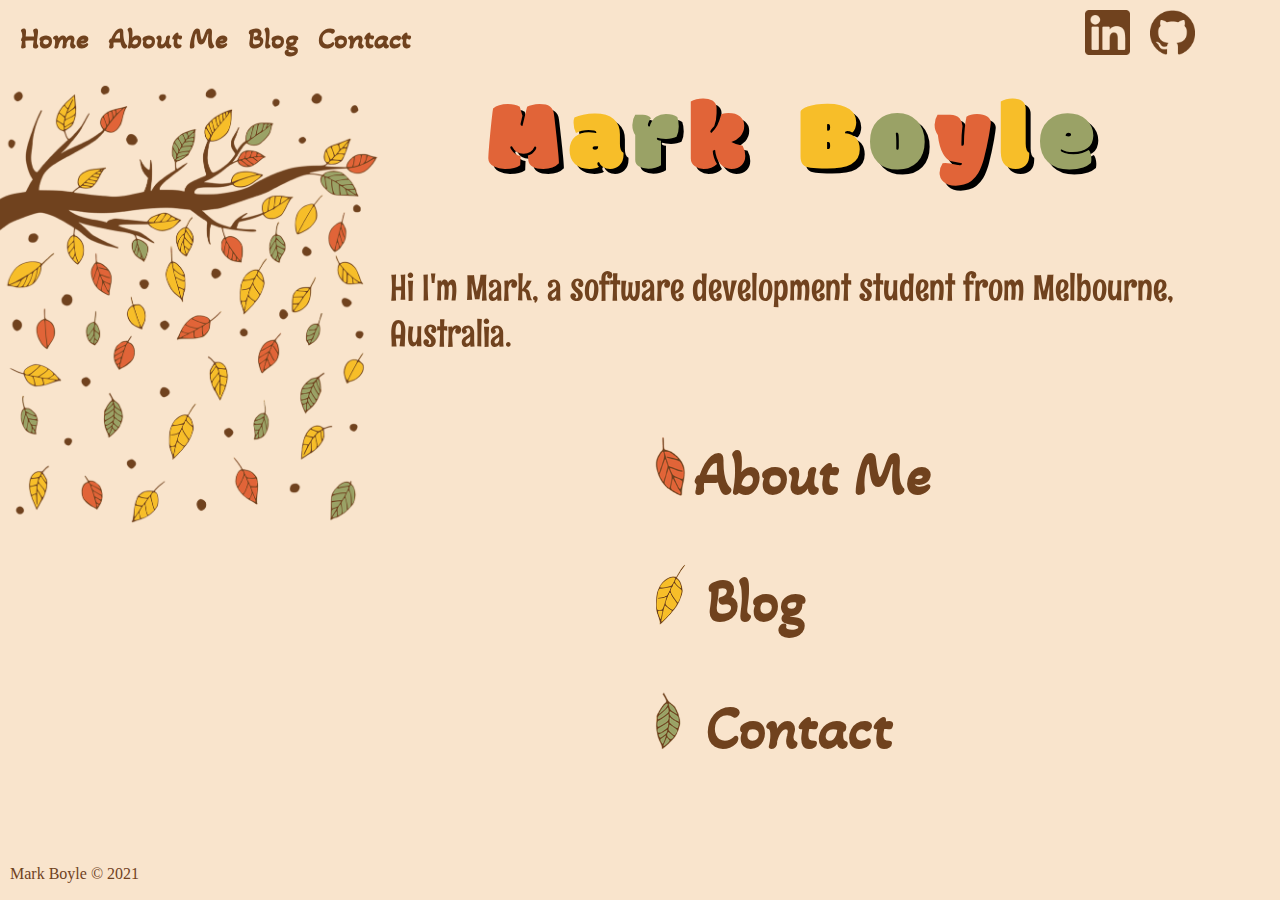
<file: index.html>
<!DOCTYPE html>
<html lang="en">
<head>
    <meta charset="UTF-8">
    <meta http-equiv="X-UA-Compatible" content="IE=edge">
    <meta name="viewport" content="width=device-width, initial-scale=1.0">
    <title>Mark Boyle</title>
    <link rel=icon href="images/red-leaf.png"> <!--Icon in tab bar-->
     <link rel="stylesheet" href="style.css">
     <link rel="preconnect" href="https://fonts.gstatic.com">
    <link href="https://fonts.googleapis.com/css2?family=Modak&display=swap" rel="stylesheet">
    <link href="https://fonts.googleapis.com/css2?family=Akaya+Kanadaka&family=Rum+Raisin&display=swap" rel="stylesheet">
</head>
<body>
    <nav class="nav-container">
        <!-- Navbar links in top-left corner -->
        <nav class="navbar">
            <a href="index.html" class="ripple-red">Home</a>
            <a href="about-me.html" class="ripple-yellow">About Me</a>
            <a href="blog.html" class="ripple-green">Blog</a>
            <a href="contact.html" class="ripple-red">Contact</a>
        </nav>
        <!-- Social links in the top-right corner -->
        <a href="https://www.linkedin.com/in/mark-boyle-82082860/" class="social-media-links" target="_blank"><img src="images/Linkedin-logo-brown.png" alt="LinkedIn" id="linkedin-logo"></a>
        <a href="https://github.com/Mark-Boyle" class="social-media-links" target="_blank"><img src="images/Github-logo-brown.png" alt="GitHub" id="github-logo"></a>
    </nav>
    <!-- Branch image on left-hand side -->
    <img src="images/branch-image.png" alt="Branch-with-leaves-falling" class="branch-image">
        <div class="heading-and-text">
            <!--Main Heading-->
            <header class="heading">
                <div class="first-name">
                    <p class="red">M</p>
                    <p class="yellow">a</p>
                    <p class="green">r</p>
                    <p class="red" id="space">k</p>
                </div>
                <div class="last-name">
                    <p class="yellow">B</p>
                    <p class="green">o</p>
                    <p class="red">y</p>
                    <p class="yellow">l</p>
                    <p class="green">e</p>
                </div>
            </header>
            <!-- Text under main heading -->
            <p id="intro-text">Hi I'm Mark, a software development student from Melbourne, Australia.</p>
            <div class="links-container">
                <!-- Links in the middle of the page -->
                <a href="about-me.html" class="ripple-red"><img src="images/red-leaf.png" alt="Red Leaf" class="leaf">About Me</a>
                <a href="blog.html" class="ripple-yellow"> <img src="images/yellow-leaf.png" alt="Yellow Leaf" class="leaf"> Blog</a>
                <a href="contact.html" class="ripple-green"> <img src="images/green-leaf.png" alt="Green Leaf" class="leaf"> Contact</a>
            </div>
        </div>
<footer>Mark Boyle &copy 2021</footer>
</body>
</html>
</file>
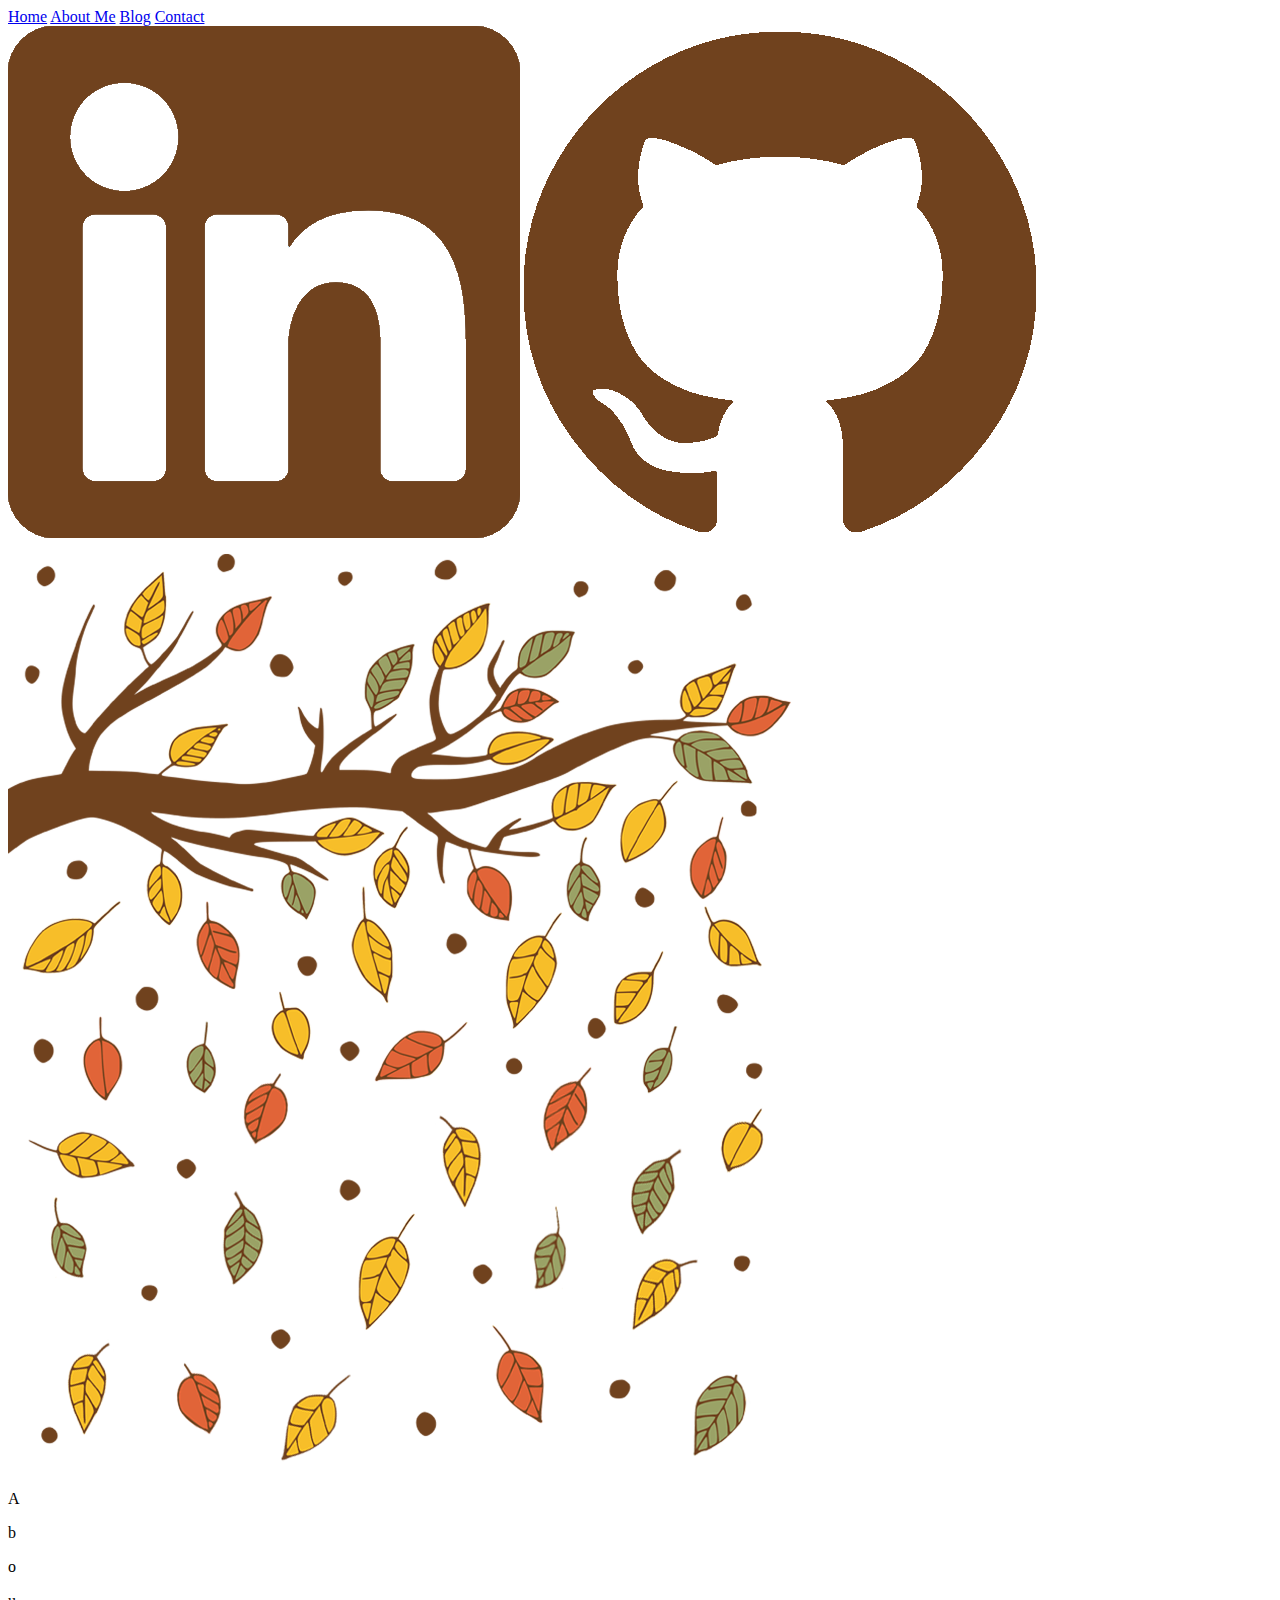
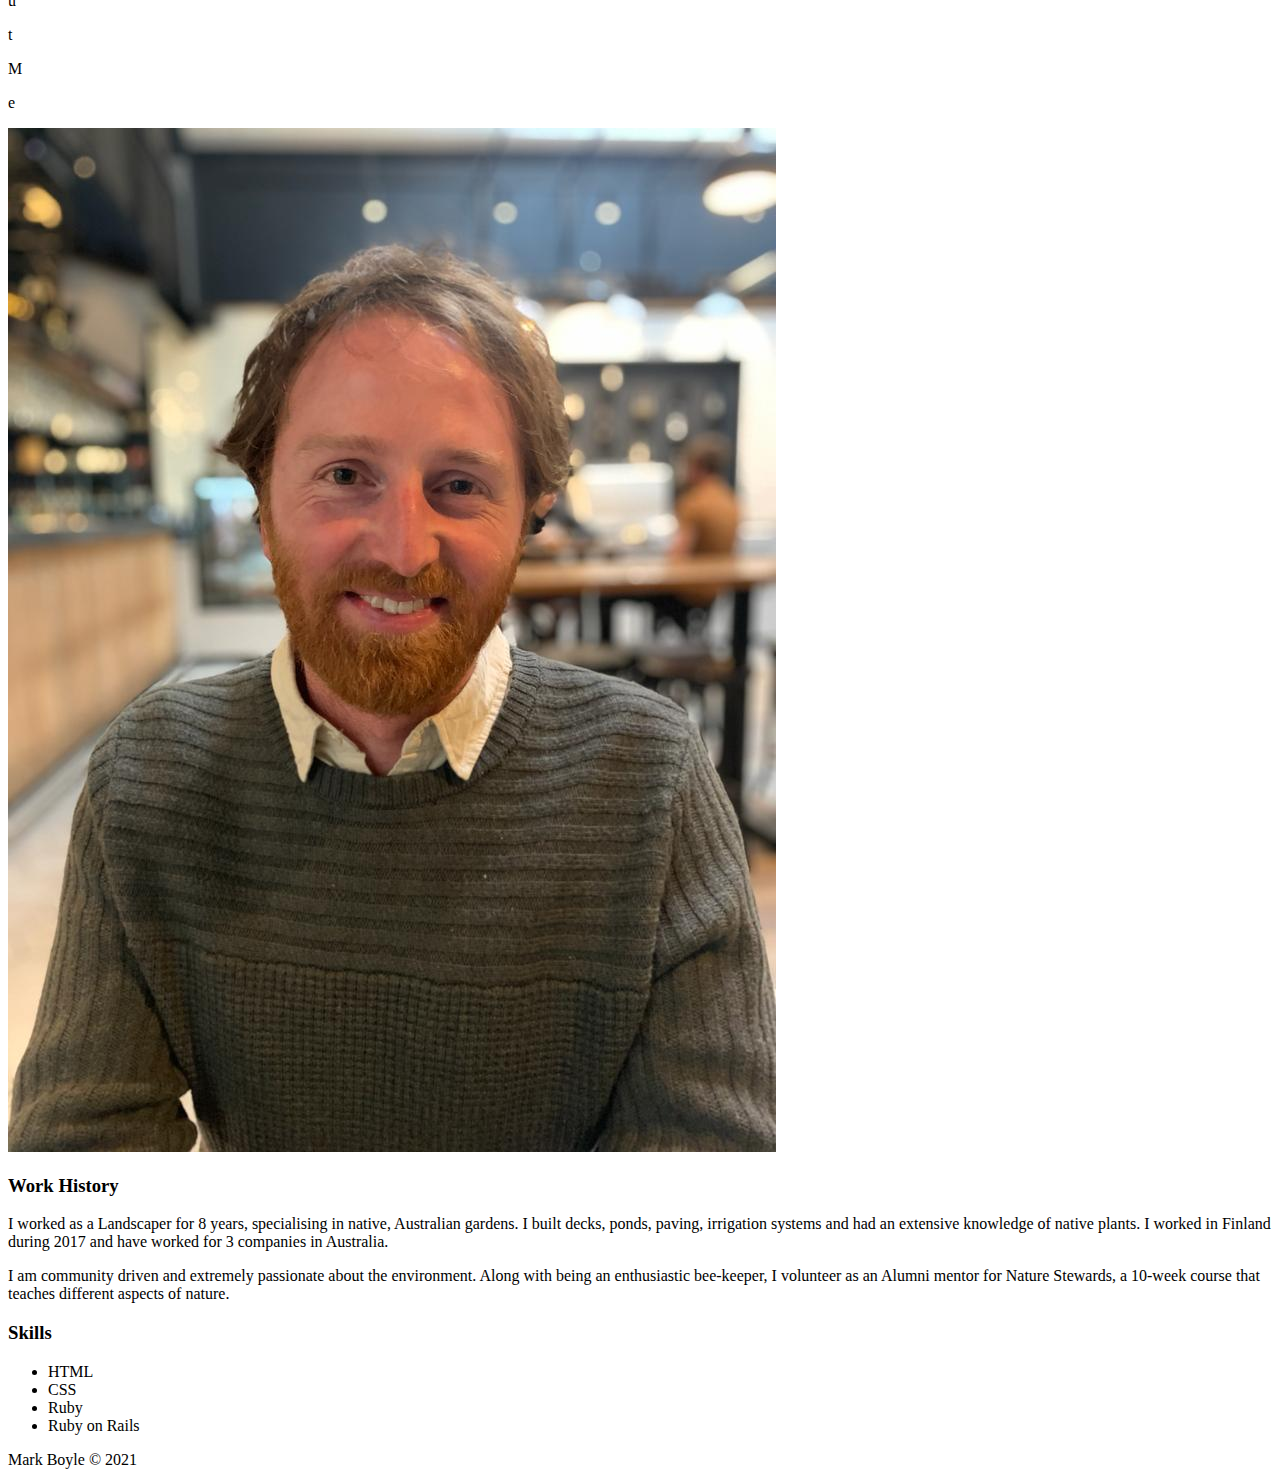
<file: about-me.html>
<!DOCTYPE html>
<html lang="en">
<head>
    <meta charset="UTF-8">
    <meta http-equiv="X-UA-Compatible" content="IE=edge">
    <meta name="viewport" content="width=device-width, initial-scale=1.0">
    <title>About Me</title>
    <link rel=icon href="images/red-leaf.png"> <!--Icon in tab bar-->
    <link rel="stylesheet" href="style.css" integrity="sha512-7iDAYh90Qvb7BenMVRng4DLGTrCLRXEXZnPcMLKpql9qXI47qsN89zL/bzhWSelp2gjVqZSySu/HXwApul54xA== sha384-g4984sJFSACvPwp5FOz3aeghkCXjxh33mpOUuyXFBNKhARrx/zIftWnLfI9Xbp7B">
    <link rel="preconnect" href="https://fonts.gstatic.com">
    <link href="https://fonts.googleapis.com/css2?family=Modak&display=swap" rel="stylesheet">
    <link href="https://fonts.googleapis.com/css2?family=Akaya+Kanadaka&family=Rum+Raisin&display=swap" rel="stylesheet">
</head>
<body>
    <nav class="nav-container">
        <!-- Navbar links in top-left corner -->
        <nav class="navbar">
            <a href="index.html" class="ripple-red">Home</a>
            <a href="about-me.html" class="ripple-yellow">About Me</a>
            <a href="blog.html" class="ripple-green">Blog</a>
            <a href="contact.html" class="ripple-red">Contact</a>
        </nav>
        <!-- Social links in the top-right corner -->
        <a href="https://www.linkedin.com/in/mark-boyle-82082860/" class="social-media-links" target="_blank"><img src="images/Linkedin-logo-brown.png" alt="LinkedIn" id="linkedin-logo"></a>
        <a href="https://github.com/Mark-Boyle" class="social-media-links" target="_blank"><img src="images/Github-logo-brown.png" alt="GitHub" id="github-logo"></a>
    </nav>
    <!-- Branch image on left-hand side -->
    <img src="images/branch-image.png" alt="Branch-with-leaves-falling" class="branch-image">
    <div class="heading-and-text">
        <!--Main Heading-->
        <header class="heading" id="about-me-heading">   
            <div class="first-name">
                <p class="red">A</p>
                <p class="yellow">b</p>
                <p class="green">o</p>
                <p class="red">u</p>
                <p class="yellow" style="margin-right: 50px;">t</p>
            </div>
            <div class="last-name">
                <p class="green">M</p>
                <p class="red">e</p>
            </div>
        </header>
        <div class="img-and-resume-container">
            <img src="images/LinkedIn-Profile.jpg" alt="Profile Picture" id="profile-pic">  <!-- Profile Picture-->
            <!-- <a href="Mark_Boyle_Resume.pdf" class="ripple-red" id="resume-link" target="_blank"><img src="images/red-leaf.png" alt="Red Leaf" class="leaf" id="resume-link-leaf">Resume</a>   Resume Link -->
        </div>
        <!-- Content in main section of page -->
        <div class="aboutme-text-container">
            <article id="aboutme-text">
                <h3>Work History</h3>
                <p>I worked as a Landscaper for 8 years, specialising in native, Australian gardens. I built decks, ponds, paving, irrigation systems and had an extensive knowledge of native plants. I worked in Finland during 2017 and have worked for 3 companies in Australia.</p>
                <p>I am community driven and extremely passionate about the environment. Along with being an enthusiastic bee-keeper, I volunteer as an Alumni mentor for Nature Stewards, a 10-week course that teaches different aspects of nature. </p> 
            </article>
            <article id="skills">
                <h3>Skills</h3>
                <ul>
                    <li>HTML</li>
                    <li>CSS</li>
                    <li>Ruby</li>
                    <li>Ruby on Rails</li>
                </ul>
            </article>
        </div>
    </div>
    <footer>Mark Boyle &copy 2021</footer>
</body>
</html>
</file>
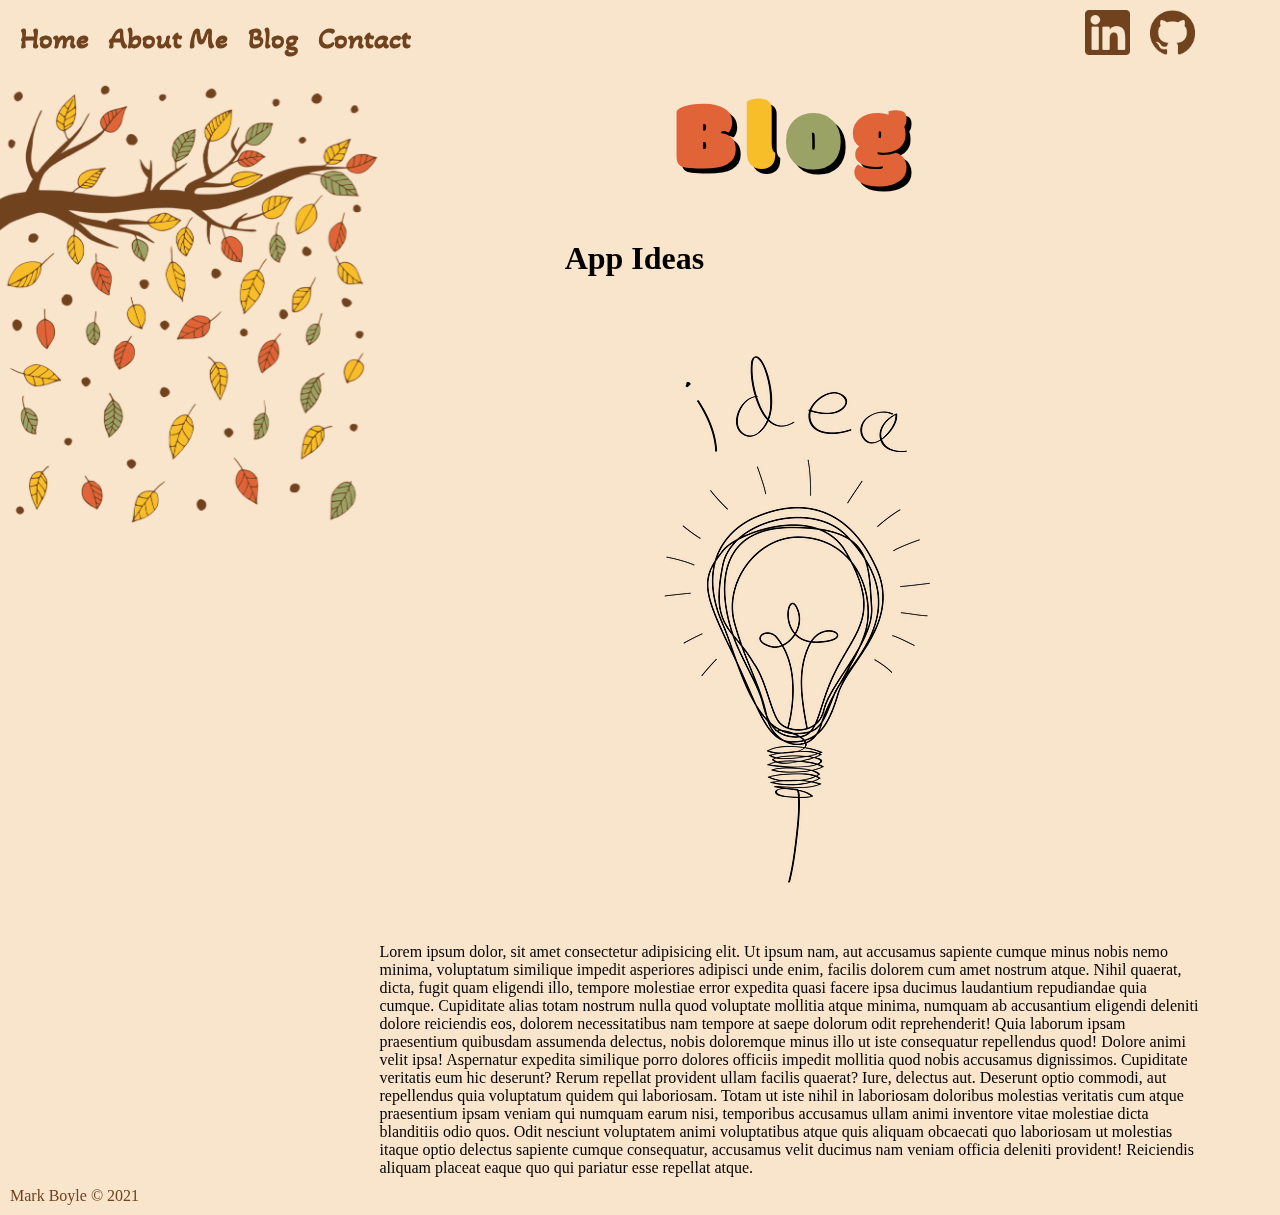
<file: app-ideas.html>
<!DOCTYPE html>
<html lang="en">
<head>
    <meta charset="UTF-8">
    <meta http-equiv="X-UA-Compatible" content="IE=edge">
    <meta name="viewport" content="width=device-width, initial-scale=1.0">
    <link rel="stylesheet" href="style.css">
    <link rel="preconnect" href="https://fonts.gstatic.com">
    <link href="https://fonts.googleapis.com/css2?family=Modak&display=swap" rel="stylesheet">
    <link href="https://fonts.googleapis.com/css2?family=Akaya+Kanadaka&family=Rum+Raisin&display=swap" rel="stylesheet">
    <title>Blog</title>
    <link rel=icon href="images/red-leaf.png"> <!--Icon in tab bar-->
</head>
<body>
    <nav class="nav-container">
        <!-- Navbar links in top-left corner -->
        <nav class="navbar">
            <a href="index.html" class="ripple-red">Home</a>
            <a href="about-me.html" class="ripple-yellow">About Me</a>
            <a href="blog.html" class="ripple-green">Blog</a>
            <a href="contact.html" class="ripple-red">Contact</a>
        </nav>
        <!-- Social links in the top-right corner -->
        <a href="https://www.linkedin.com/in/mark-boyle-82082860/" class="social-media-links" target="_blank"><img src="images/Linkedin-logo-brown.png" alt="LinkedIn" id="linkedin-logo"></a>
        <a href="https://github.com/Mark-Boyle" class="social-media-links" target="_blank"><img src="images/Github-logo-brown.png" alt="GitHub" id="github-logo"></a>
    </nav>
    <!-- Branch image on left-hand side -->
    <img src="images/branch-image.png" alt="Branch-with-leaves-falling" class="branch-image">
    <div class="heading-and-text">
        <!--Main Heading-->
        <header class="heading">
            <p class="red">B</p>
            <p class="yellow">l</p>
            <p class="green">o</p>
            <p class="red">g</p>
        </header>
        <!-- Blog Post -->
        <div class="blog-post-heading-container">
            <h1 class="blog-post-heading">App Ideas</h1>
            <img src="images/light-bulb-idea.png" alt="Light Bulb Image" class="blog-post-image">
        </div>
        <article class="blog-post-text">Lorem ipsum dolor, sit amet consectetur adipisicing elit. Ut ipsum nam, aut accusamus sapiente cumque minus nobis nemo minima, voluptatum similique impedit asperiores adipisci unde enim, facilis dolorem cum amet nostrum atque. Nihil quaerat, dicta, fugit quam eligendi illo, tempore molestiae error expedita quasi facere ipsa ducimus laudantium repudiandae quia cumque. Cupiditate alias totam nostrum nulla quod voluptate mollitia atque minima, numquam ab accusantium eligendi deleniti dolore reiciendis eos, dolorem necessitatibus nam tempore at saepe dolorum odit reprehenderit! Quia laborum ipsam praesentium quibusdam assumenda delectus, nobis doloremque minus illo ut iste consequatur repellendus quod! Dolore animi velit ipsa! Aspernatur expedita similique porro dolores officiis impedit mollitia quod nobis accusamus dignissimos. Cupiditate veritatis eum hic deserunt? Rerum repellat provident ullam facilis quaerat? Iure, delectus aut. Deserunt optio commodi, aut repellendus quia voluptatum quidem qui laboriosam. Totam ut iste nihil in laboriosam doloribus molestias veritatis cum atque praesentium ipsam veniam qui numquam earum nisi, temporibus accusamus ullam animi inventore vitae molestiae dicta blanditiis odio quos. Odit nesciunt voluptatem animi voluptatibus atque quis aliquam obcaecati quo laboriosam ut molestias itaque optio delectus sapiente cumque consequatur, accusamus velit ducimus nam veniam officia deleniti provident! Reiciendis aliquam placeat eaque quo qui pariatur esse repellat atque.</article>
    </div>
    <footer>Mark Boyle &copy 2021</footer>
</body>
</html>
</file>
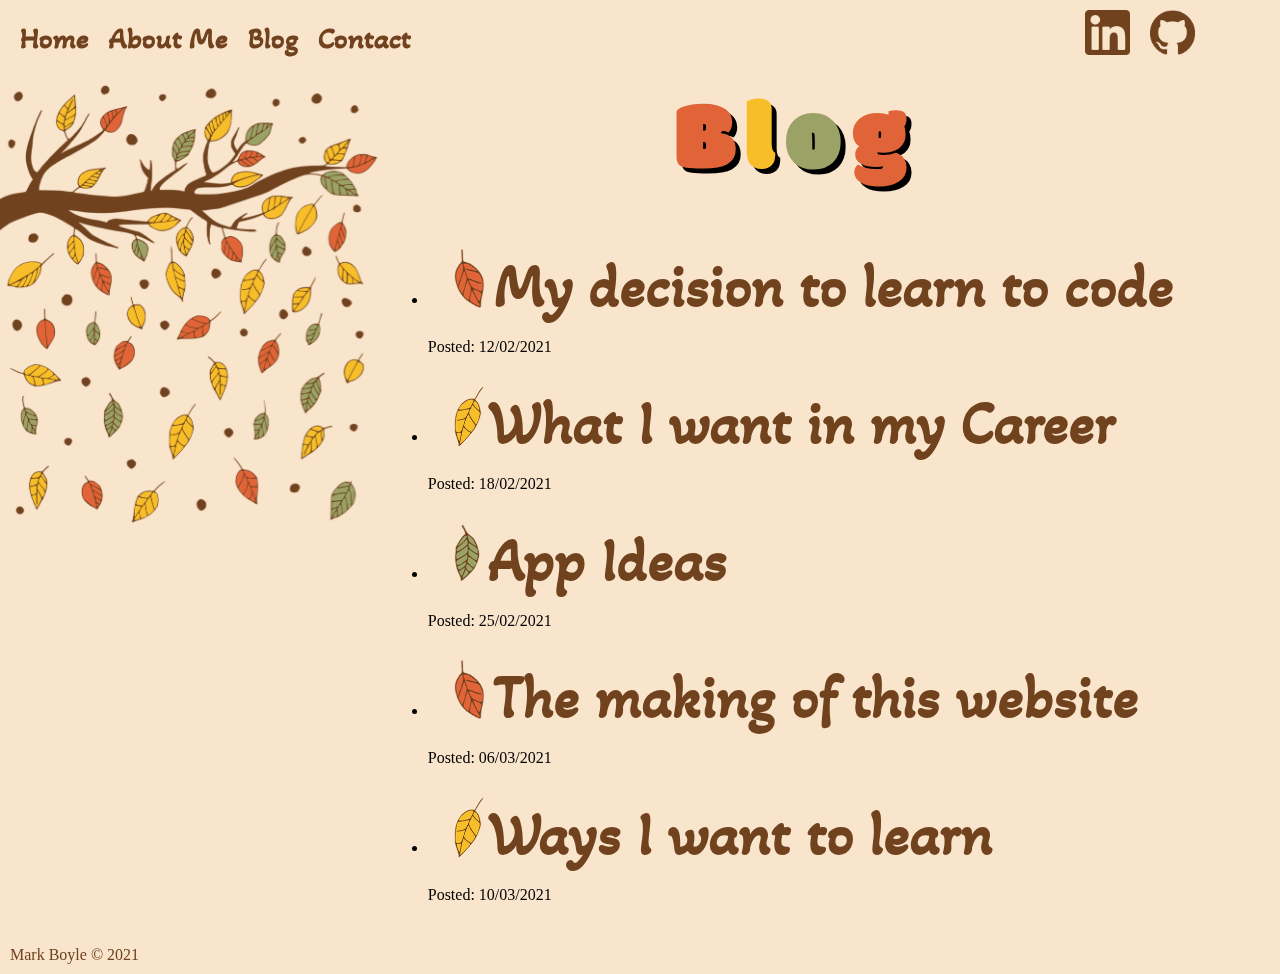
<file: blog.html>
<!DOCTYPE html>
<html lang="en">
<head>
    <meta charset="UTF-8">
    <meta http-equiv="X-UA-Compatible" content="IE=edge">
    <meta name="viewport" content="width=device-width, initial-scale=1.0">
    <title>Blog</title>
    <link rel=icon href="images/red-leaf.png"> <!--Icon in tab bar-->
    <link rel="stylesheet" href="style.css">
    <link rel="preconnect" href="https://fonts.gstatic.com">
    <link href="https://fonts.googleapis.com/css2?family=Modak&display=swap" rel="stylesheet">
    <link href="https://fonts.googleapis.com/css2?family=Akaya+Kanadaka&family=Rum+Raisin&display=swap" rel="stylesheet">
</head>
<body>
    <nav class="nav-container">
        <!-- Navbar links in top-left corner -->
        <nav class="navbar">
            <a href="index.html" class="ripple-red">Home</a>
            <a href="about-me.html" class="ripple-yellow">About Me</a>
            <a href="blog.html" class="ripple-green">Blog</a>
            <a href="contact.html" class="ripple-red">Contact</a>
        </nav>
        <!-- Social links in the top-right corner -->
        <a href="https://www.linkedin.com/in/mark-boyle-82082860/" class="social-media-links" target="_blank"><img src="images/Linkedin-logo-brown.png" alt="LinkedIn" id="linkedin-logo"></a>
        <a href="https://github.com/Mark-Boyle" class="social-media-links" target="_blank"><img src="images/Github-logo-brown.png" alt="GitHub" id="github-logo"></a>
    </nav>
    <!-- Branch image on left-hand side -->
    <img src="images/branch-image.png" alt="Branch-with-leaves-falling" class="branch-image">
    <div class="heading-and-text">
        <!--Main Heading-->
        <header class="heading">
            <p class="red">B</p>
            <p class="yellow">l</p>
            <p class="green">o</p>
            <p class="red">g</p>
        </header>
        <!-- List of blog posts -->
            <ul class="blog-posts">
                <li><a href="my-decision-to-learn-to-code.html" class="ripple-red"><img src="images/red-leaf.png" alt="Red Leaf" class="leaf">My decision to learn to code</a>    
                <p>Posted: 12/02/2021</p></li>
                <li><a href="what-i-want-in-my-career.html" class="ripple-yellow"><img src="images/yellow-leaf.png" alt="Yellow Leaf" class="leaf">What I want in my Career</a>    
                <p>Posted: 18/02/2021</p></li>
                <li><a href="app-ideas.html" class="ripple-green"><img src="images/green-leaf.png" alt="Green Leaf" class="leaf">App Ideas</a>    
                <p>Posted: 25/02/2021</p></li>
                <li><a href="the-making-of-this-website.html" class="ripple-red"><img src="images/red-leaf.png" alt="Red Leaf" class="leaf">The making of this website</a>    
                <p>Posted: 06/03/2021</p></li>
                <li><a href="ways-i-want-to-learn.html" class="ripple-yellow"><img src="images/yellow-leaf.png" alt="Yellow Leaf" class="leaf">Ways I want to learn</a>    
                <p>Posted: 10/03/2021</p></li>
            </ul>
    </div>
    <footer>Mark Boyle &copy 2021</footer>
</body>
</html>
</file>
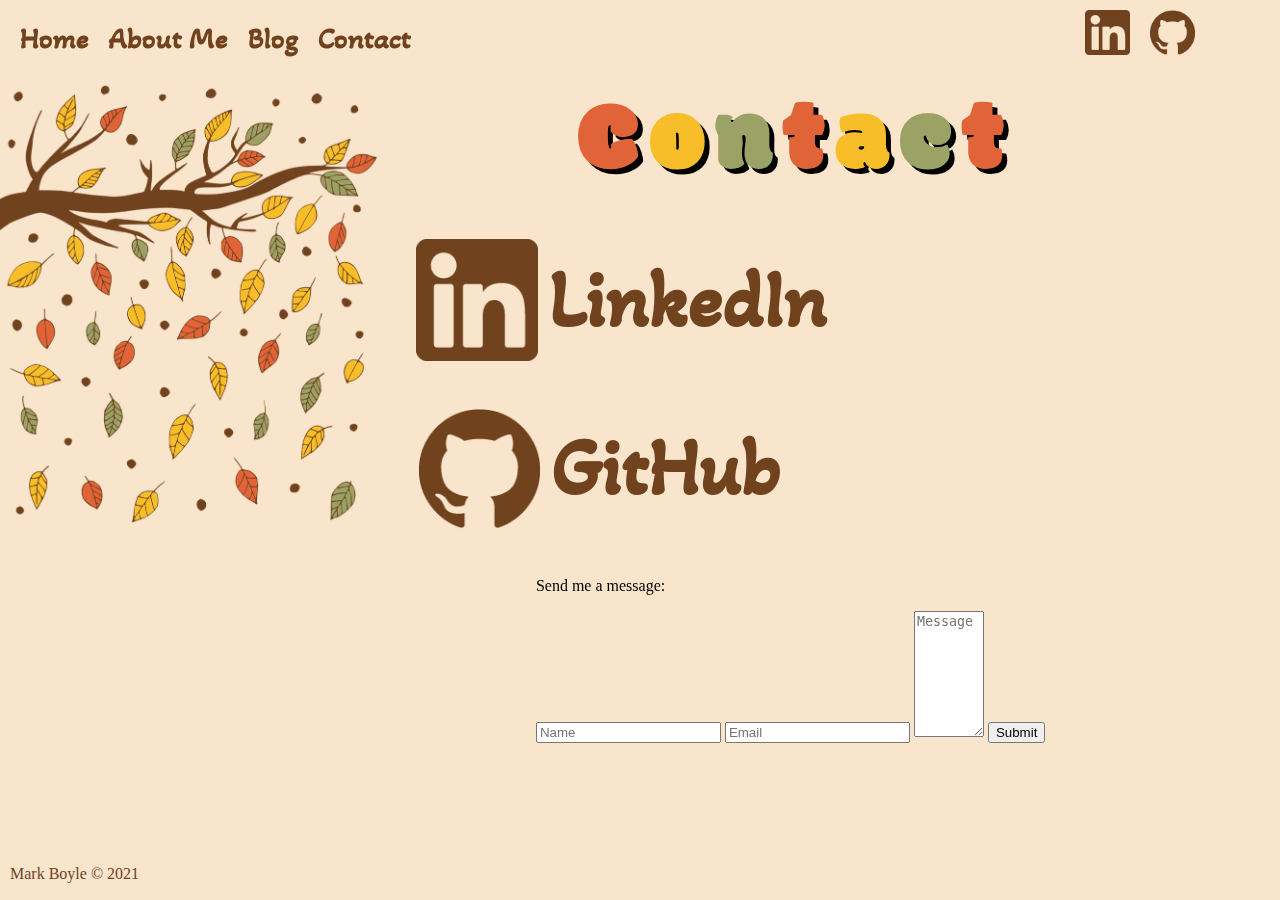
<file: contact.html>
<!DOCTYPE html>
<html lang="en">
<head>
    <meta charset="UTF-8">
    <meta http-equiv="X-UA-Compatible" content="IE=edge">
    <meta name="viewport" content="width=device-width, initial-scale=1.0">
    <title>Contact</title>
    <link rel=icon href="images/red-leaf.png"> <!--Icon in tab bar-->
    <link rel="stylesheet" href="style.css">
    <link rel="preconnect" href="https://fonts.gstatic.com">
    <link href="https://fonts.googleapis.com/css2?family=Modak&display=swap" rel="stylesheet">
    <link href="https://fonts.googleapis.com/css2?family=Akaya+Kanadaka&family=Rum+Raisin&display=swap" rel="stylesheet">
</head>
<body>
    <nav class="nav-container">
        <!-- Navbar links in top-left corner -->
        <nav class="navbar">
            <a href="index.html" class="ripple-red">Home</a>
            <a href="about-me.html" class="ripple-yellow">About Me</a>
            <a href="blog.html" class="ripple-green">Blog</a>
            <a href="contact.html" class="ripple-red">Contact</a>
        </nav>
        <!-- Social links in the top-right corner -->
        <a href="https://www.linkedin.com/in/mark-boyle-82082860/" class="social-media-links" target="_blank"><img src="images/Linkedin-logo-brown.png" alt="LinkedIn" id="linkedin-logo"></a>
        <a href="https://github.com/Mark-Boyle" class="social-media-links" target="_blank"><img src="images/Github-logo-brown.png" alt="GitHub" id="github-logo"></a>
    </nav>
    <!-- Branch image on left-hand side -->
    <img src="images/branch-image.png" alt="Branch-with-leaves-falling" class="branch-image">
    <div class="heading-and-text">
        <!--Main Heading-->
        <header class="heading" id="contact-heading">
            <p class="red">C</p>
            <p class="yellow">o</p>
            <p class="green">n</p>
            <p class="red">t</p>
            <p class="yellow">a</p>
            <p class="green">c</p>
            <p class="red">t</p>
        </header>
        <div class="contact-link-container">
            <!-- Linkedin and GitHub links in main section of the page -->
            <a href="https://www.linkedin.com/in/mark-boyle-82082860/" class="contact-link ripple-red" target="_blank"><img src="images/contact-page-linkedin-brown.png" alt="LinkedIn logo" id="contact-page-linkedin"></a>
            <a href="https://github.com/Mark-Boyle" class="contact-link ripple-yellow" target="_blank"> <img src="images/contact-page-github-brown.png" alt="Github Logo" id="contact-page-github"></a>
        </div>
        <!-- Message form -->
        <div class="message-form">
            <p id="message-form-header">Send me a message:</p>
            <input type="text" placeholder="Name" class="message">
            <input type="text" placeholder="Email" class="message">
            <textarea name="Message" id="" cols="6" rows="8" placeholder="Message" class="message"></textarea>
            <button id="message-submit-button">Submit</button>
        </div>
    </div>
    <footer>Mark Boyle &copy 2021</footer>
</body>
</html>
</file>
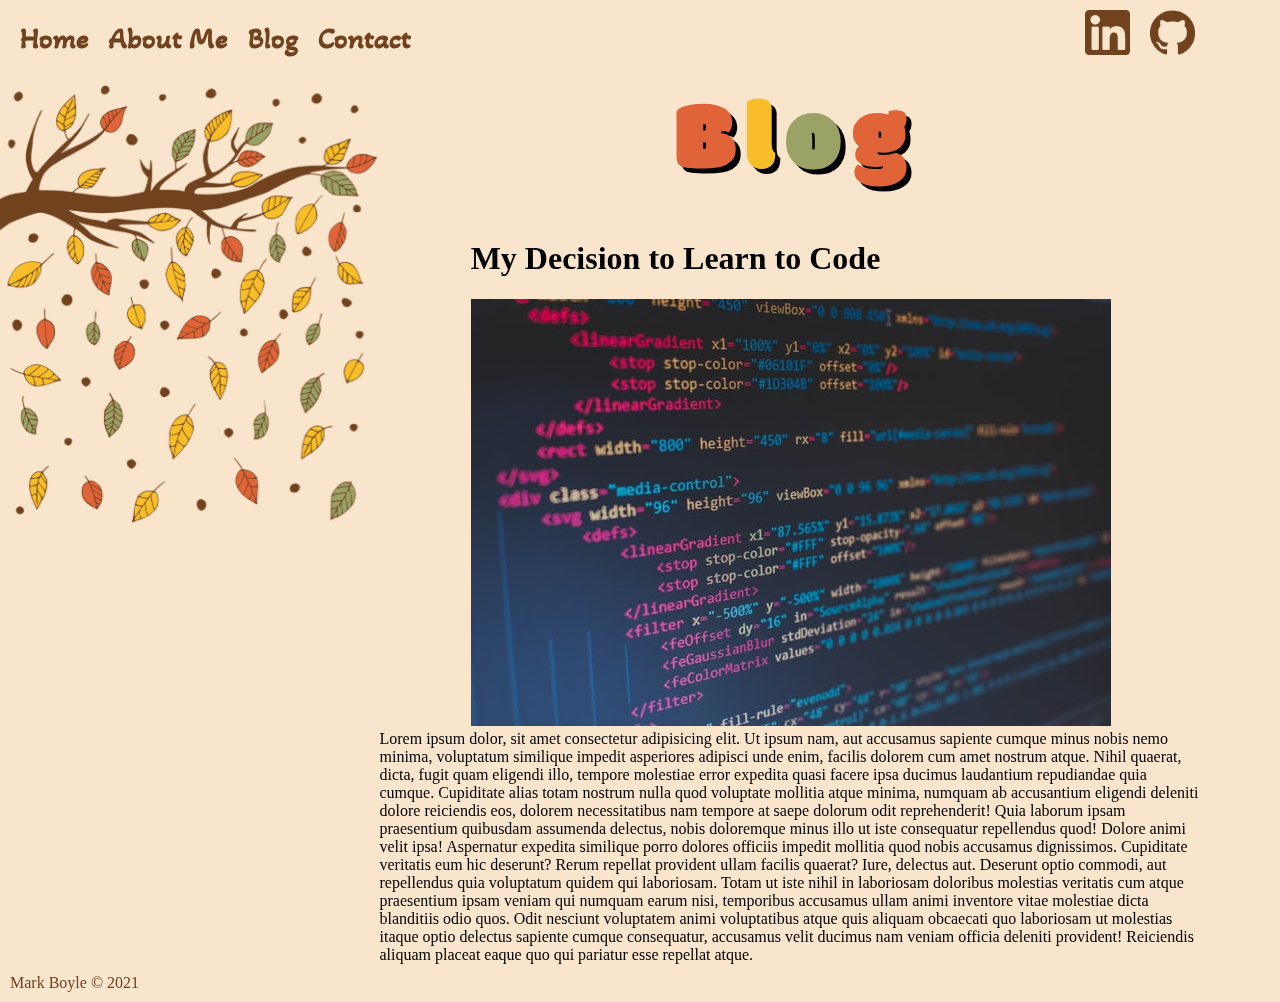
<file: my-decision-to-learn-to-code.html>
<!DOCTYPE html>
<html lang="en">
<head>
    <meta charset="UTF-8">
    <meta http-equiv="X-UA-Compatible" content="IE=edge">
    <meta name="viewport" content="width=device-width, initial-scale=1.0">
    <link rel="stylesheet" href="style.css">
    <link rel="preconnect" href="https://fonts.gstatic.com">
    <link href="https://fonts.googleapis.com/css2?family=Modak&display=swap" rel="stylesheet">
    <link href="https://fonts.googleapis.com/css2?family=Akaya+Kanadaka&family=Rum+Raisin&display=swap" rel="stylesheet">
    <title>Blog</title>
    <link rel=icon href="images/red-leaf.png"> <!--Icon in tab bar-->
</head>
<body>
    <nav class="nav-container">
        <!-- Navbar links in top-left corner -->
        <nav class="navbar">
            <a href="index.html" class="ripple-red">Home</a>
            <a href="about-me.html" class="ripple-yellow">About Me</a>
            <a href="blog.html" class="ripple-green">Blog</a>
            <a href="contact.html" class="ripple-red">Contact</a>
        </nav>
        <!-- Social links in the top-right corner -->
        <a href="https://www.linkedin.com/in/mark-boyle-82082860/" class="social-media-links" target="_blank"><img src="images/Linkedin-logo-brown.png" alt="LinkedIn" id="linkedin-logo"></a>
        <a href="https://github.com/Mark-Boyle" class="social-media-links" target="_blank"><img src="images/Github-logo-brown.png" alt="GitHub" id="github-logo"></a>
    </nav>
    <!-- Branch image on left-hand side -->
    <img src="images/branch-image.png" alt="Branch-with-leaves-falling" class="branch-image">
    <div class="heading-and-text">
        <!--Main Heading-->
        <header class="heading">
            <p class="red">B</p>
            <p class="yellow">l</p>
            <p class="green">o</p>
            <p class="red">g</p>
        </header>
        <!-- Blog Post -->
        <div class="blog-post-heading-container">
            <h1 class="blog-post-heading">My Decision to Learn to Code</h1>
            <img src="images/coding-image.jpg" alt="Coding Image" class="blog-post-image">
        </div>
        <article class="blog-post-text">Lorem ipsum dolor, sit amet consectetur adipisicing elit. Ut ipsum nam, aut accusamus sapiente cumque minus nobis nemo minima, voluptatum similique impedit asperiores adipisci unde enim, facilis dolorem cum amet nostrum atque. Nihil quaerat, dicta, fugit quam eligendi illo, tempore molestiae error expedita quasi facere ipsa ducimus laudantium repudiandae quia cumque. Cupiditate alias totam nostrum nulla quod voluptate mollitia atque minima, numquam ab accusantium eligendi deleniti dolore reiciendis eos, dolorem necessitatibus nam tempore at saepe dolorum odit reprehenderit! Quia laborum ipsam praesentium quibusdam assumenda delectus, nobis doloremque minus illo ut iste consequatur repellendus quod! Dolore animi velit ipsa! Aspernatur expedita similique porro dolores officiis impedit mollitia quod nobis accusamus dignissimos. Cupiditate veritatis eum hic deserunt? Rerum repellat provident ullam facilis quaerat? Iure, delectus aut. Deserunt optio commodi, aut repellendus quia voluptatum quidem qui laboriosam. Totam ut iste nihil in laboriosam doloribus molestias veritatis cum atque praesentium ipsam veniam qui numquam earum nisi, temporibus accusamus ullam animi inventore vitae molestiae dicta blanditiis odio quos. Odit nesciunt voluptatem animi voluptatibus atque quis aliquam obcaecati quo laboriosam ut molestias itaque optio delectus sapiente cumque consequatur, accusamus velit ducimus nam veniam officia deleniti provident! Reiciendis aliquam placeat eaque quo qui pariatur esse repellat atque.</article>
    </div>
    <footer>Mark Boyle &copy 2021</footer>
</body>
</html>
</file>
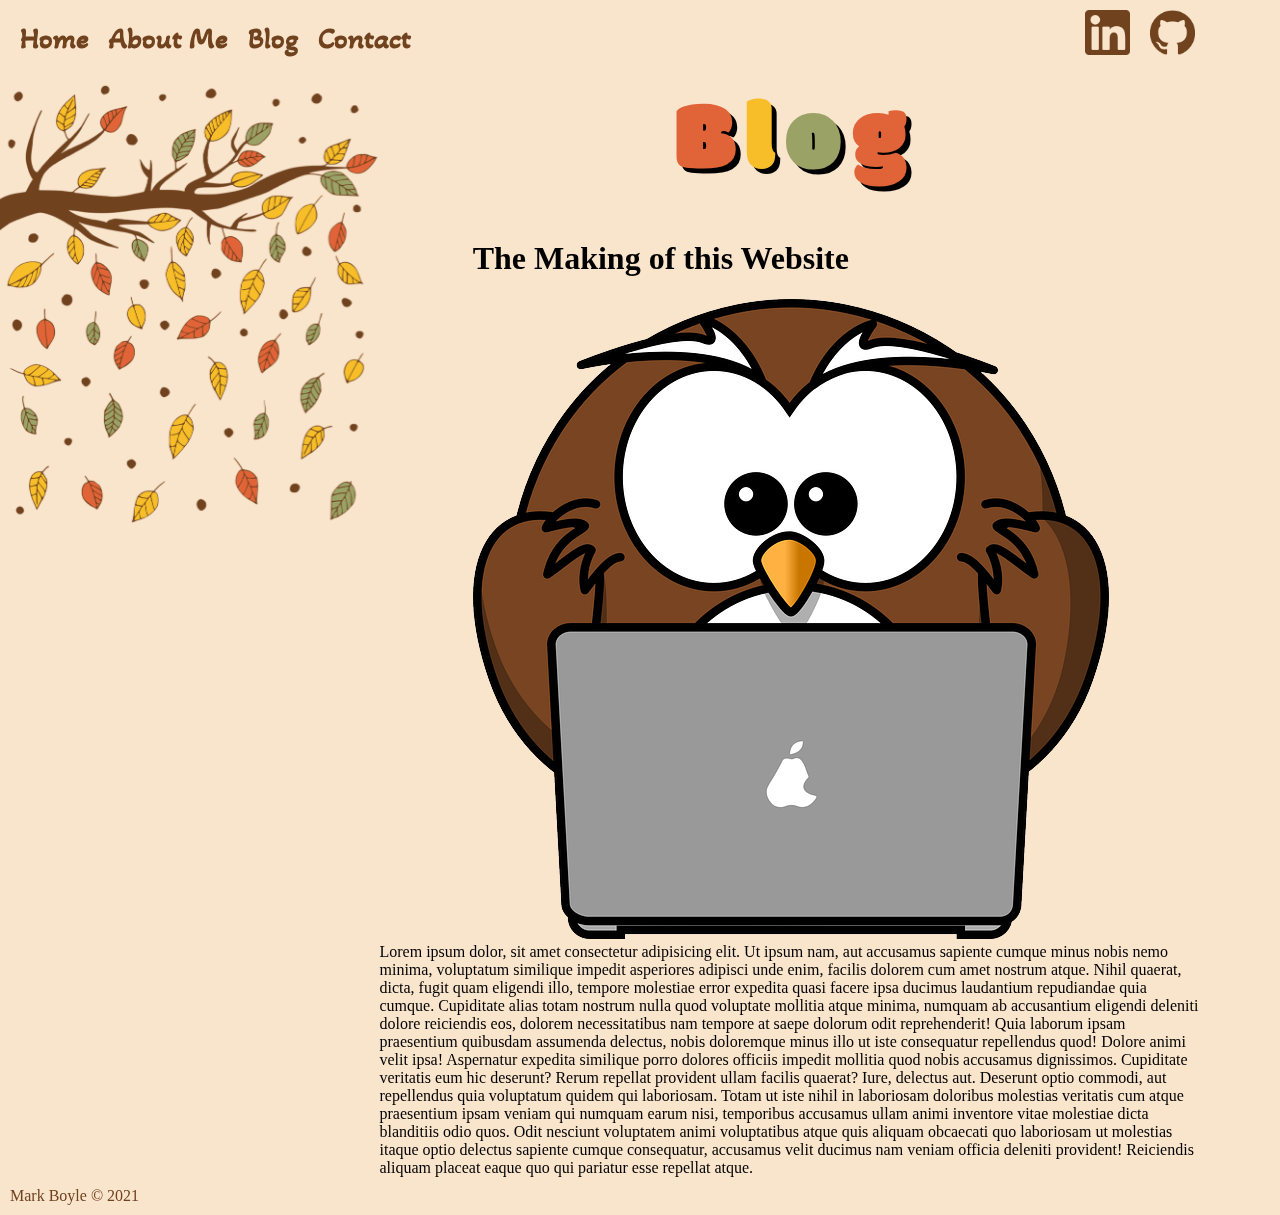
<file: the-making-of-this-website.html>
<!DOCTYPE html>
<html lang="en">
<head>
    <meta charset="UTF-8">
    <meta http-equiv="X-UA-Compatible" content="IE=edge">
    <meta name="viewport" content="width=device-width, initial-scale=1.0">
    <link rel="stylesheet" href="style.css">
    <link rel="preconnect" href="https://fonts.gstatic.com">
    <link href="https://fonts.googleapis.com/css2?family=Modak&display=swap" rel="stylesheet">
    <link href="https://fonts.googleapis.com/css2?family=Akaya+Kanadaka&family=Rum+Raisin&display=swap" rel="stylesheet">
    <title>Blog</title>
    <link rel=icon href="images/red-leaf.png"> <!--Icon in tab bar-->
</head>
<body>
    <nav class="nav-container">
        <!-- Navbar links in top-left corner -->
        <nav class="navbar">
            <a href="index.html" class="ripple-red">Home</a>
            <a href="about-me.html" class="ripple-yellow">About Me</a>
            <a href="blog.html" class="ripple-green">Blog</a>
            <a href="contact.html" class="ripple-red">Contact</a>
        </nav>
        <!-- Social links in the top-right corner -->
        <a href="https://www.linkedin.com/in/mark-boyle-82082860/" class="social-media-links" target="_blank"><img src="images/Linkedin-logo-brown.png" alt="LinkedIn" id="linkedin-logo"></a>
        <a href="https://github.com/Mark-Boyle" class="social-media-links" target="_blank"><img src="images/Github-logo-brown.png" alt="GitHub" id="github-logo"></a>
    </nav>
    <!-- Branch image on left-hand side -->
    <img src="images/branch-image.png" alt="Branch-with-leaves-falling" class="branch-image">
    <div class="heading-and-text">
        <!--Main Heading-->
        <header class="heading">
            <p class="red">B</p>
            <p class="yellow">l</p>
            <p class="green">o</p>
            <p class="red">g</p>
        </header>
        <!-- Blog Post -->
        <div class="blog-post-heading-container">
            <h1 class="blog-post-heading">The Making of this Website</h1>
            <img src="images/owl-on-computer.png" alt="Owl on Computer Image" class="blog-post-image">
        </div>
        <article class="blog-post-text">Lorem ipsum dolor, sit amet consectetur adipisicing elit. Ut ipsum nam, aut accusamus sapiente cumque minus nobis nemo minima, voluptatum similique impedit asperiores adipisci unde enim, facilis dolorem cum amet nostrum atque. Nihil quaerat, dicta, fugit quam eligendi illo, tempore molestiae error expedita quasi facere ipsa ducimus laudantium repudiandae quia cumque. Cupiditate alias totam nostrum nulla quod voluptate mollitia atque minima, numquam ab accusantium eligendi deleniti dolore reiciendis eos, dolorem necessitatibus nam tempore at saepe dolorum odit reprehenderit! Quia laborum ipsam praesentium quibusdam assumenda delectus, nobis doloremque minus illo ut iste consequatur repellendus quod! Dolore animi velit ipsa! Aspernatur expedita similique porro dolores officiis impedit mollitia quod nobis accusamus dignissimos. Cupiditate veritatis eum hic deserunt? Rerum repellat provident ullam facilis quaerat? Iure, delectus aut. Deserunt optio commodi, aut repellendus quia voluptatum quidem qui laboriosam. Totam ut iste nihil in laboriosam doloribus molestias veritatis cum atque praesentium ipsam veniam qui numquam earum nisi, temporibus accusamus ullam animi inventore vitae molestiae dicta blanditiis odio quos. Odit nesciunt voluptatem animi voluptatibus atque quis aliquam obcaecati quo laboriosam ut molestias itaque optio delectus sapiente cumque consequatur, accusamus velit ducimus nam veniam officia deleniti provident! Reiciendis aliquam placeat eaque quo qui pariatur esse repellat atque.</article>
    </div>
    <footer>Mark Boyle &copy 2021</footer>
</body>
</html>
</file>
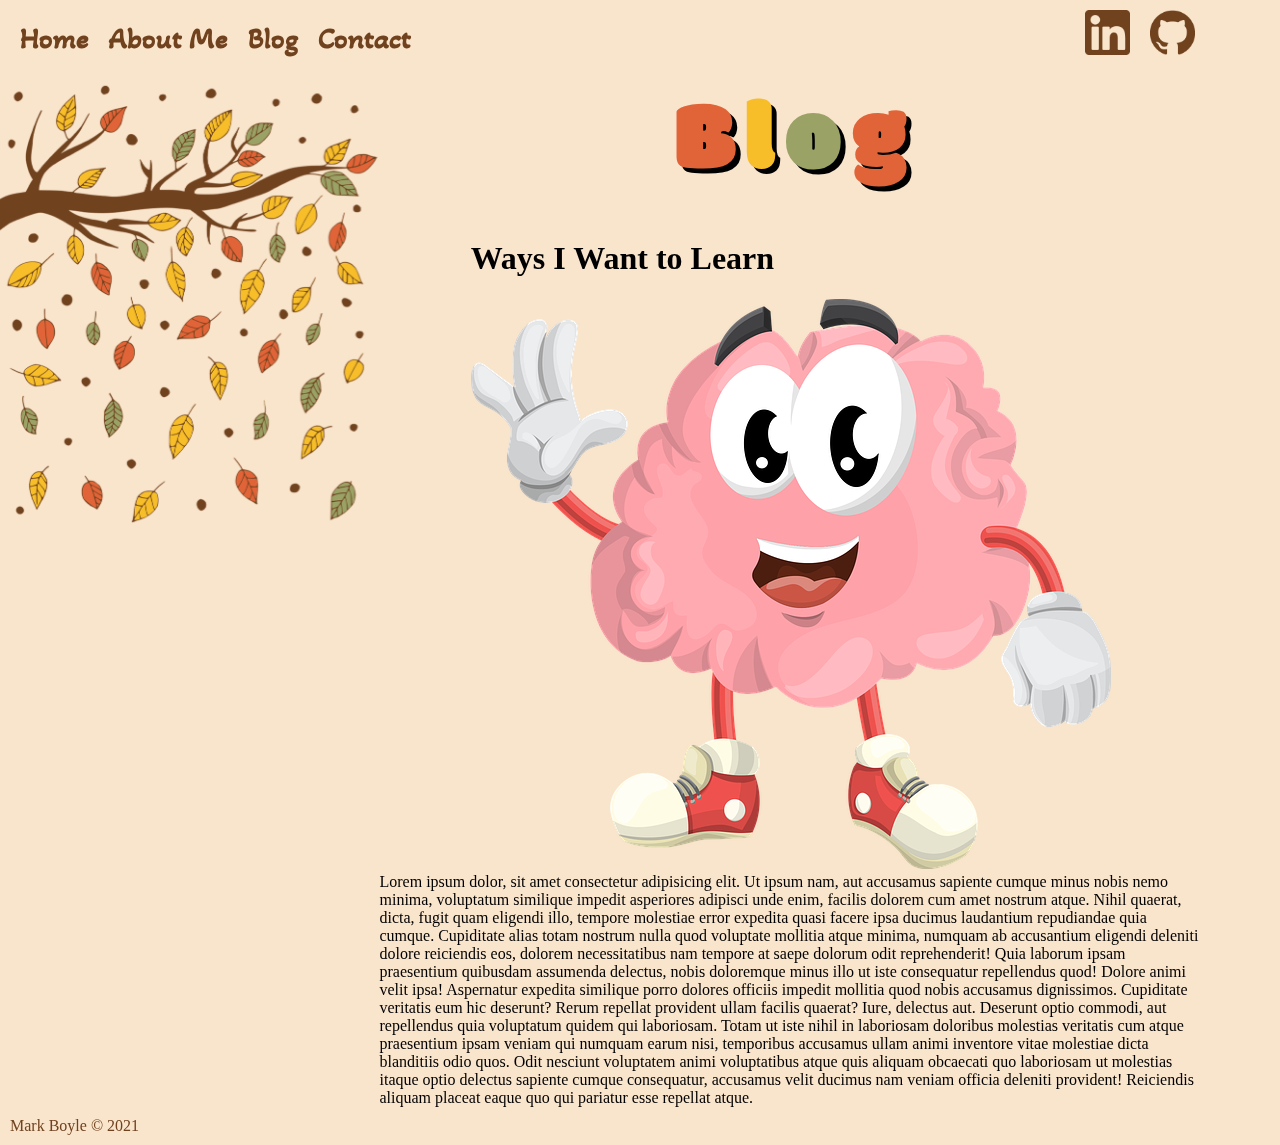
<file: ways-i-want-to-learn.html>
<!DOCTYPE html>
<html lang="en">
<head>
    <meta charset="UTF-8">
    <meta http-equiv="X-UA-Compatible" content="IE=edge">
    <meta name="viewport" content="width=device-width, initial-scale=1.0">
    <link rel="stylesheet" href="style.css">
    <link rel="preconnect" href="https://fonts.gstatic.com">
    <link href="https://fonts.googleapis.com/css2?family=Modak&display=swap" rel="stylesheet">
    <link href="https://fonts.googleapis.com/css2?family=Akaya+Kanadaka&family=Rum+Raisin&display=swap" rel="stylesheet">
    <title>Blog</title>
    <link rel=icon href="images/red-leaf.png"> <!--Icon in tab bar-->
</head>
<body>
    <nav class="nav-container">
        <!-- Navbar links in top-left corner -->
        <nav class="navbar">
            <a href="index.html" class="ripple-red">Home</a>
            <a href="about-me.html" class="ripple-yellow">About Me</a>
            <a href="blog.html" class="ripple-green">Blog</a>
            <a href="contact.html" class="ripple-red">Contact</a>
        </nav>
        <!-- Social links in the top-right corner -->
        <a href="https://www.linkedin.com/in/mark-boyle-82082860/" class="social-media-links" target="_blank"><img src="images/Linkedin-logo-brown.png" alt="LinkedIn" id="linkedin-logo"></a>
        <a href="https://github.com/Mark-Boyle" class="social-media-links" target="_blank"><img src="images/Github-logo-brown.png" alt="GitHub" id="github-logo"></a>
    </nav>
    <!-- Branch image on left-hand side -->
    <img src="images/branch-image.png" alt="Branch-with-leaves-falling" class="branch-image">
    <div class="heading-and-text">
        <!--Main Heading-->
        <header class="heading">
            <p class="red">B</p>
            <p class="yellow">l</p>
            <p class="green">o</p>
            <p class="red">g</p>
        </header>
        <!-- Blog Post -->
        <div class="blog-post-heading-container">
            <h1 class="blog-post-heading">Ways I Want to Learn</h1>
            <img src="images/brain.png" alt="Brain Image" class="blog-post-image">
        </div>
        <article class="blog-post-text">Lorem ipsum dolor, sit amet consectetur adipisicing elit. Ut ipsum nam, aut accusamus sapiente cumque minus nobis nemo minima, voluptatum similique impedit asperiores adipisci unde enim, facilis dolorem cum amet nostrum atque. Nihil quaerat, dicta, fugit quam eligendi illo, tempore molestiae error expedita quasi facere ipsa ducimus laudantium repudiandae quia cumque. Cupiditate alias totam nostrum nulla quod voluptate mollitia atque minima, numquam ab accusantium eligendi deleniti dolore reiciendis eos, dolorem necessitatibus nam tempore at saepe dolorum odit reprehenderit! Quia laborum ipsam praesentium quibusdam assumenda delectus, nobis doloremque minus illo ut iste consequatur repellendus quod! Dolore animi velit ipsa! Aspernatur expedita similique porro dolores officiis impedit mollitia quod nobis accusamus dignissimos. Cupiditate veritatis eum hic deserunt? Rerum repellat provident ullam facilis quaerat? Iure, delectus aut. Deserunt optio commodi, aut repellendus quia voluptatum quidem qui laboriosam. Totam ut iste nihil in laboriosam doloribus molestias veritatis cum atque praesentium ipsam veniam qui numquam earum nisi, temporibus accusamus ullam animi inventore vitae molestiae dicta blanditiis odio quos. Odit nesciunt voluptatem animi voluptatibus atque quis aliquam obcaecati quo laboriosam ut molestias itaque optio delectus sapiente cumque consequatur, accusamus velit ducimus nam veniam officia deleniti provident! Reiciendis aliquam placeat eaque quo qui pariatur esse repellat atque.</article>
    </div>
    <footer>Mark Boyle &copy 2021</footer>
</body>
</html>
</file>
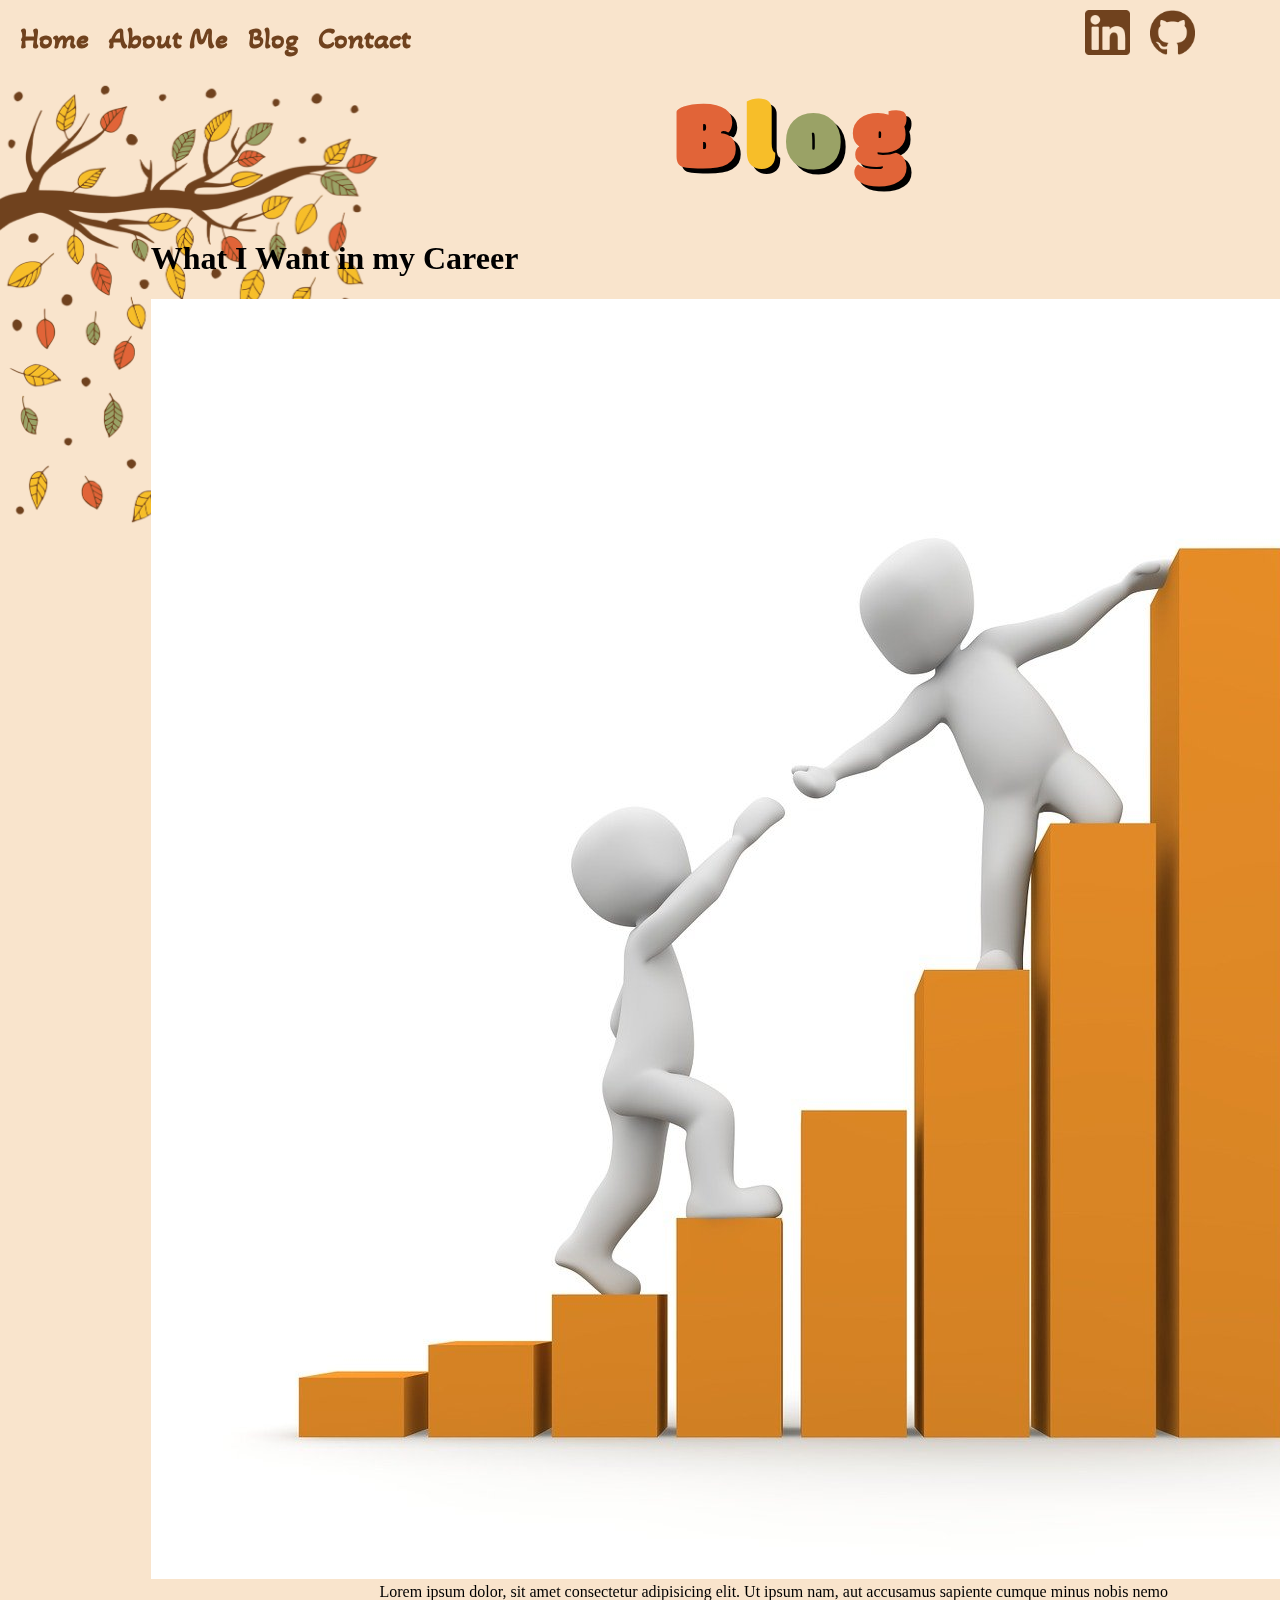
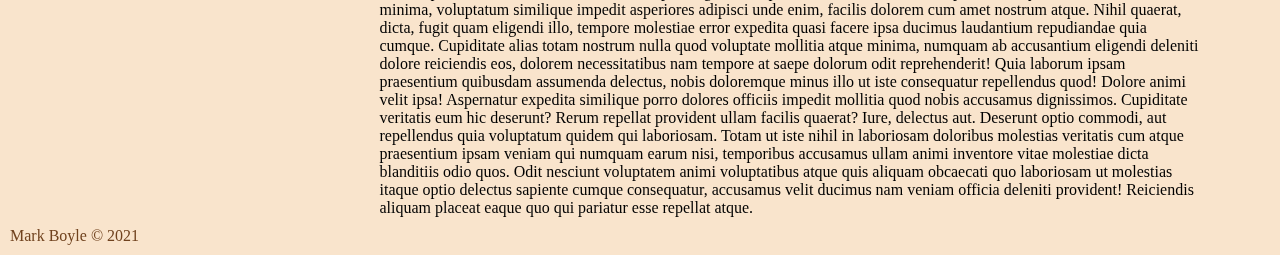
<file: what-i-want-in-my-career.html>
<!DOCTYPE html>
<html lang="en">
<head>
    <meta charset="UTF-8">
    <meta http-equiv="X-UA-Compatible" content="IE=edge">
    <meta name="viewport" content="width=device-width, initial-scale=1.0">
    <link rel="stylesheet" href="style.css">
    <link rel="preconnect" href="https://fonts.gstatic.com">
    <link href="https://fonts.googleapis.com/css2?family=Modak&display=swap" rel="stylesheet">
    <link href="https://fonts.googleapis.com/css2?family=Akaya+Kanadaka&family=Rum+Raisin&display=swap" rel="stylesheet">
    <title>Blog</title>
    <link rel=icon href="images/red-leaf.png"> <!--Icon in tab bar-->
</head>
<body>
    <nav class="nav-container">
        <!-- Navbar links in top-left corner -->
        <nav class="navbar">
            <a href="index.html" class="ripple-red">Home</a>
            <a href="about-me.html" class="ripple-yellow">About Me</a>
            <a href="blog.html" class="ripple-green">Blog</a>
            <a href="contact.html" class="ripple-red">Contact</a>
        </nav>
        <!-- Social links in the top-right corner -->
        <a href="https://www.linkedin.com/in/mark-boyle-82082860/" class="social-media-links" target="_blank"><img src="images/Linkedin-logo-brown.png" alt="LinkedIn" id="linkedin-logo"></a>
        <a href="https://github.com/Mark-Boyle" class="social-media-links" target="_blank"><img src="images/Github-logo-brown.png" alt="GitHub" id="github-logo"></a>
    </nav>
    <!-- Branch image on left-hand side -->
    <img src="images/branch-image.png" alt="Branch-with-leaves-falling" class="branch-image">
    <div class="heading-and-text">
        <!--Main Heading-->
        <header class="heading">
            <p class="red">B</p>
            <p class="yellow">l</p>
            <p class="green">o</p>
            <p class="red">g</p>
        </header>
        <!-- Blog Post -->
        <div class="blog-post-heading-container">
            <h1 class="blog-post-heading">What I Want in my Career</h1>
            <img src="images/career.jpg" alt="Career Image" class="blog-post-image">
        </div>
        <article class="blog-post-text">Lorem ipsum dolor, sit amet consectetur adipisicing elit. Ut ipsum nam, aut accusamus sapiente cumque minus nobis nemo minima, voluptatum similique impedit asperiores adipisci unde enim, facilis dolorem cum amet nostrum atque. Nihil quaerat, dicta, fugit quam eligendi illo, tempore molestiae error expedita quasi facere ipsa ducimus laudantium repudiandae quia cumque. Cupiditate alias totam nostrum nulla quod voluptate mollitia atque minima, numquam ab accusantium eligendi deleniti dolore reiciendis eos, dolorem necessitatibus nam tempore at saepe dolorum odit reprehenderit! Quia laborum ipsam praesentium quibusdam assumenda delectus, nobis doloremque minus illo ut iste consequatur repellendus quod! Dolore animi velit ipsa! Aspernatur expedita similique porro dolores officiis impedit mollitia quod nobis accusamus dignissimos. Cupiditate veritatis eum hic deserunt? Rerum repellat provident ullam facilis quaerat? Iure, delectus aut. Deserunt optio commodi, aut repellendus quia voluptatum quidem qui laboriosam. Totam ut iste nihil in laboriosam doloribus molestias veritatis cum atque praesentium ipsam veniam qui numquam earum nisi, temporibus accusamus ullam animi inventore vitae molestiae dicta blanditiis odio quos. Odit nesciunt voluptatem animi voluptatibus atque quis aliquam obcaecati quo laboriosam ut molestias itaque optio delectus sapiente cumque consequatur, accusamus velit ducimus nam veniam officia deleniti provident! Reiciendis aliquam placeat eaque quo qui pariatur esse repellat atque.</article>
    </div>
<footer>Mark Boyle &copy 2021</footer>
</body>
</html>
</file>
<file: style.css>
@import "home.css";
@import "navbar.css";
@import "aboutme.css";
</file>
